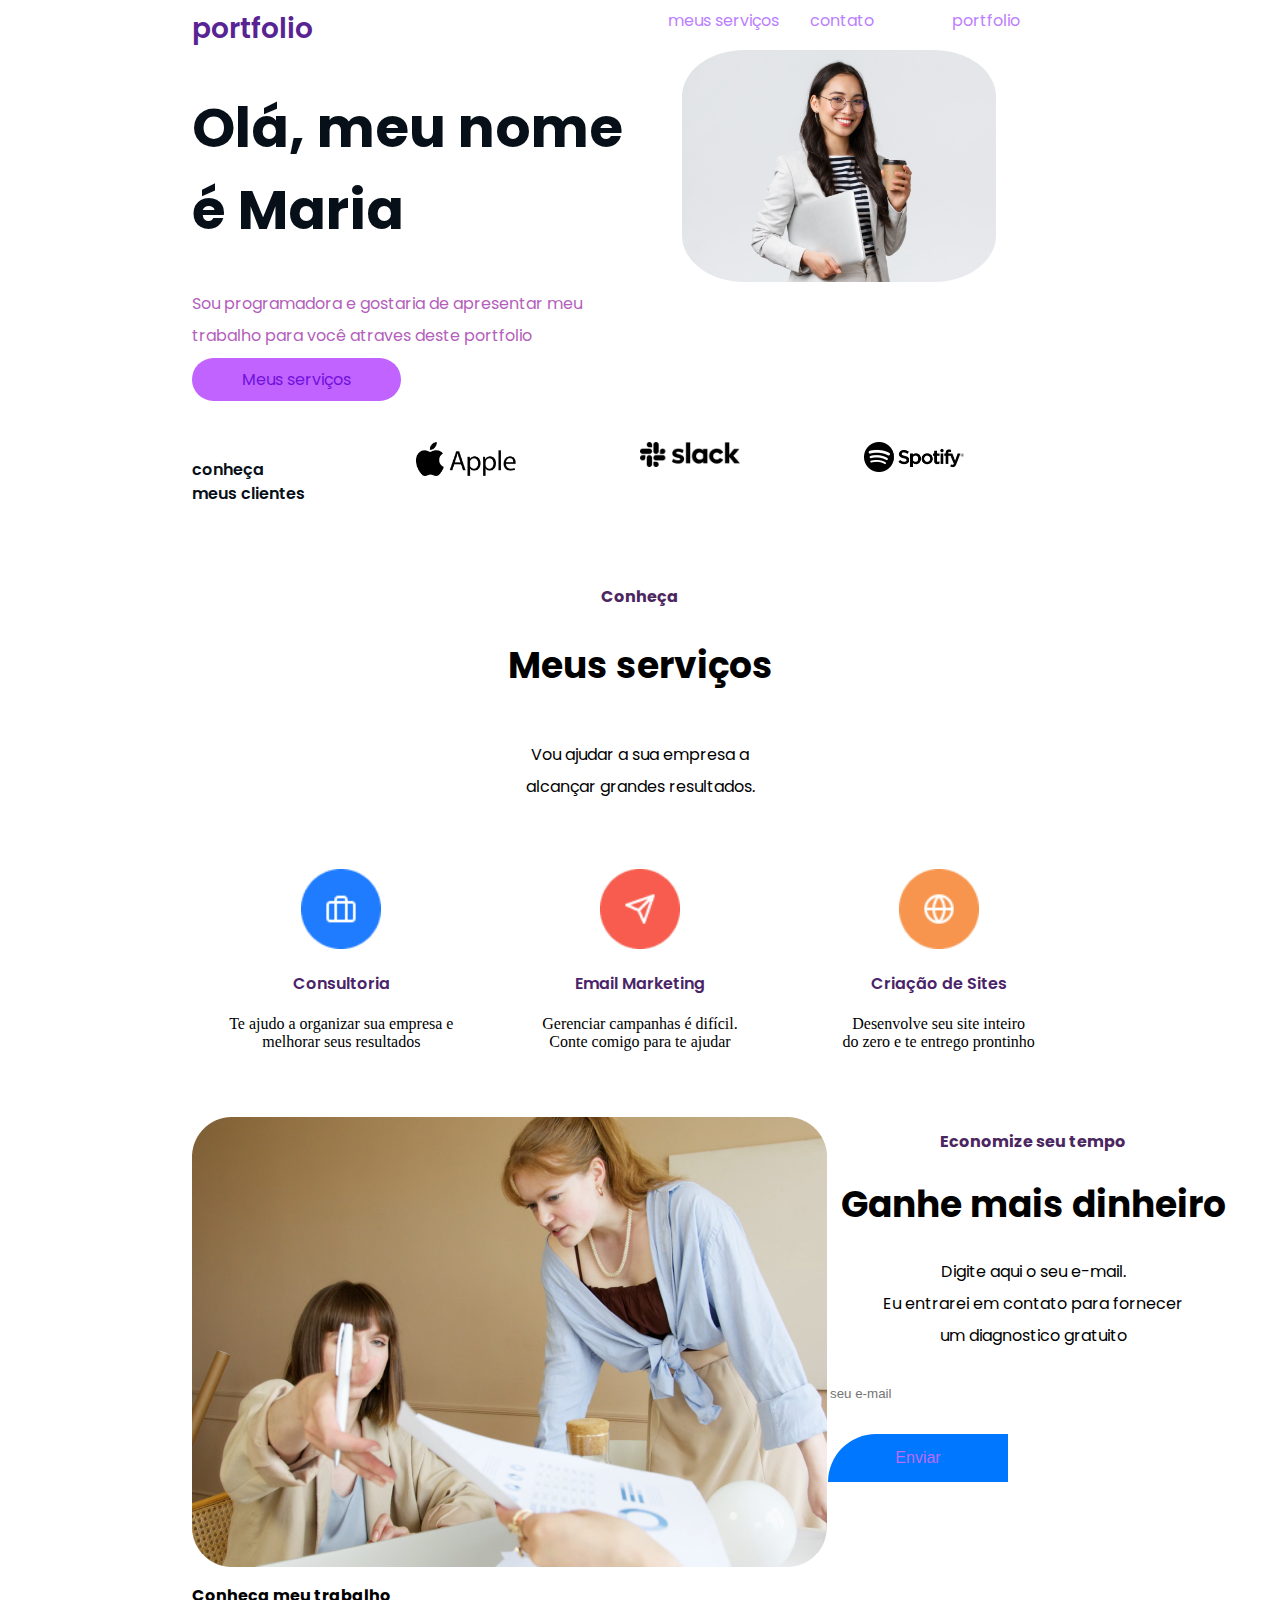
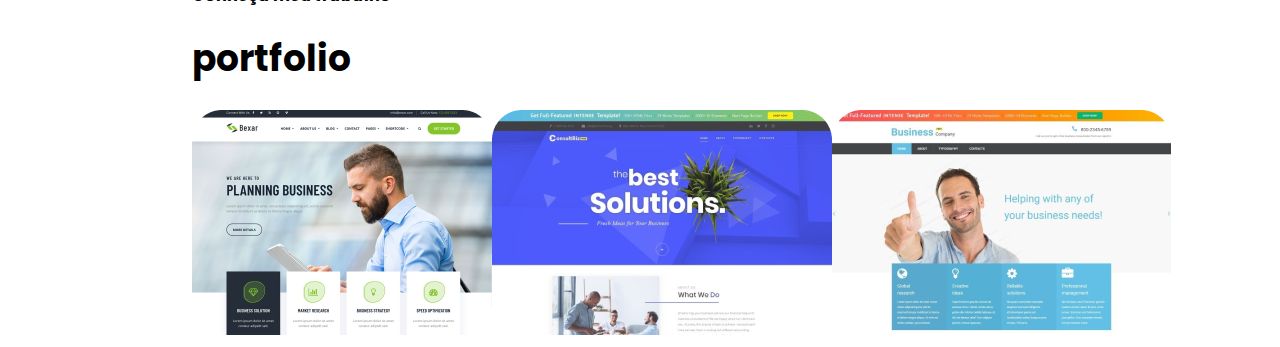
<file: portifolio/index.html>
<!DOCTYPE html>
<html lang="en">

<head>
    <meta charset="UTF-8">
    <!--configura a codificação de caracteres do documento, UTF-8 é codificação de caracteres
    que ppode representar quase todos os caracteres e simbolos do mundo. -->

    <meta http-equiv="X-UA-Compatible" content="IE=edge">
    <!-- isso permite que a pagina seja compativel com o internet explorer -->

    <meta name="viewport" content="width=device-width, initial-scale=1.0">
    <!-- a tag meta viewport, que é essencial para o desing reponsivo de sites. define
     a largura da pagina para ser igual a largura da tela do dispositivo. um  valor de 1.0 significa
     que a pagina sera exibida sem zoom-->
    <link rel="preconnect" href="https://fonts.googleapis.com">
    <link rel="preconnect" href="https://fonts.gstatic.com" crossorigin>
    <link href="https://fonts.googleapis.com/css2?family=Poppins:ital,wght@0,100;0,200;0,
    300;0,400;0,500;0,600;0,700;0,800;0,900;1,100;1,200;1,300;1,400;1,500;1,600;1,700;1,800;1,900&display=swap" link
        rel="stylesheet">
    <link rel="stylesheet" href="estilo.css">
    <title>portfolio</title>

</head>

<body>
    <div class="navegacao">

        <div id="titulo">
            portfolio
        </div>

        <div id="menu">
            <ul>
                <li><a href="#services"> meus serviços </a></li>
                <li><a href="#contact"> contato </a></li>
                <li><a href="#portfoliotitle"> portfolio </a></li>
            </ul>
        </div>
    </div>

    <div class="navegacao">
        <div id="cabecalhocta">
            <h1>Olá, meu nome é Maria </h1>
            <p class="texto"> Sou programadora e gostaria de apresentar meu trabalho
                para você atraves deste portfolio </p>
        <a id= "buttoncta"href="#services">Meus serviços</a>
            </div>

        <div id="cabecalhoimg">
            <img src="img/Group 4.png">
        </div>
    </div>

    <div class="navegacao" id="clientes">
        <div id="cabecalhoclienteTexto">
            <p>conheça<br>    
            meus clientes</p>
    </div>

    <div id=" cabecalhologo">
        <img width="100" src = "img/apple-11 1.png">
    </div>

    <div id=" cabecalhologo">
        <img width="100" src ="img/slack-2 1.png">
    </div>

    <div id=" cabecalhologo">
        <img width="100" src ="img/spotify-1 1.png">
    </div>
</div>
 <div class="navegacao">
<div id="services">
    <h2 id="red">Conheça</h2>
    <h2 id="black">Meus serviços</h2>
</div>
</div>
<div class="navegacao">
    <p class="gray">Vou ajudar a sua empresa a <br>
    alcançar grandes resultados. </p>
</div>
<div class="navegacao">
    <div id="cabecalhologo">
    <img width="80" src="img/Group 21.png">
     <h3>Consultoria</h3>
     <p>Te ajudo a organizar sua empresa e <br>
     melhorar seus resultados</p>
               
    </div>

        <div id="cabecalhologo">
        <img width="80" src="img/Group 17.png">
        <h3>Email Marketing</h3>
        <P>Gerenciar campanhas é difícil. <br>
            Conte comigo para te ajudar</P>
    </div>

     <div id="cabecalhologo">
        <img width="80" src="img/Group 19.png">
        <h3>Criação de Sites</h3>
        <p>Desenvolve seu site inteiro <br>
        do zero e te entrego prontinho</p>
     </div>
    </div>
    <div class="navegacao">
        <div>
            <img src="img/Group 26.png">
        </div>

        <div id="contactform">    
            <h2 id="red">Economize seu tempo</h2>
            <h1 id="black">Ganhe mais dinheiro</h1>
            <p class="gray" >Digite aqui o seu e-mail.
                <br> Eu entrarei em contato para fornecer 
            <br>um diagnostico gratuito </p>

        <form action="https://formspree.io/f/xrbzlzjo" method="post">    
            <input placeholder="seu e-mail" type="text" id="emailinput"
            name="contactemail"requierd="requierd">
            <p>
                <button type="submit">Enviar</button>
            </p>
        </form>
        </div>
    </div>
    <div>
        <h2 id="red2">Conheça meu trabalho</h2>
        <h1 id="black2">portfolio</h1>
    </div>
    <div class="navegacao">
        <div> <img src= "img/bexer-bootstrap-business-template 1.png"></div>
        <div> <img src= "img/modelo-de-site-corporativo-responsivo-gratuito_52524-0-original 1.png"></div>
        <div> <img src= "img/modelo-gratuito-de-site-responsivo-para-negocios_55108-0-original 1.png"></div>

</body>

</html>
</file>
<file: portifolio/estilo.css>
body {
    margin-left: 15%;
    margin-right: 15%;
}

.navegacao {
    display: grid;
    grid-auto-flow: column;
    grid-auto-columns: 1fr;
}

#titulo {
    font-family: Poppins;
    font-size: 28px;
    font-weight: 600;
    line-height: 42px;
    text-align: left;
    width: 119px;
    height: 42px;
    top: 40px;
    left: 160px;
    gap: 0px;
    opacity: 0px;
    color: #582494;
}

#menu ul {
    display: flex;
    list-style-type: none;
    margin: 0;
    padding: 0;
}   

#menu li {
    display: inline-block;
    margin-left: 28px;
    font-family: poppins;
    font-style: normal;
    width: 114px;
    height: 24px;
    top: 49px;
    left: 974px;
    gap: 0px;
    opacity: 0px;
}



p.texto{
    font-family: Poppins;
    font-size: 16px;
    font-weight: 400;
    line-height: 32px;
    text-align: left;
    color: rgb(179, 95, 187);
}



#cabecalhoimg img{
    width: 70%;
    margin-left: 42px;
    border-radius: 20%;
}

#cabecalhocta h1{
    font-family: poppins;
    font-size: 55px;
    font-weight: 700;
    line-height: 82px;
    text-align: left;
    color: #070F18;
}

a {
    color: rgb(187, 127, 255);
    text-decoration: none;
}

#buttoncta{
    width: 180px;
    height: 48px;
    top: 504px;
    left: 160px;
    gap: 0px;
    border-radius: 50px;
    opacity: 0px;
    background:rgb(193, 99, 255);
    font-family: Poppins;
    font-size: 16px;
    line-height: 24px;
    text-align: center;
    color: rgb(112, 17, 221);
    padding: 10px 50px 10px 50px;
}

#clientes{
    margin-top: 50px;
    margin-bottom: 50px;
}

#cabecalhoclienteTexto{
    font-family: Poppins;
    font-size: 16px;
    font-weight: 600;
    line-height: 24px;
    text-align: left;
    color: #070F18;

}

#cabecalhologo{
    text-align:center;
    margin-top: 50px;   
    margin-bottom: 50px;
}

#red{
    font-family: Poppins;
    font-size: 16px;
    font-weight: 700;
    line-height: 24px;
    text-align: center;
    color: rgb(75, 38, 97);
}

#black{
    font-family: Poppins;
    font-size: 36px;
    font-weight: 700;
    line-height: 54px;
    text-align: center;
}

.gray{
    font-family: Poppins;
    font-size: 16px;
    font-weight: 400;
    line-height: 32px;
    text-align: center;
}

h3{
    font-family: Poppins;
    font-size: 16px;
    font-weight: 600;
    line-height: 30px;
    text-align: left;
    color: #4a2369;
    text-align: center;
}

#contactform input{
    width: 406px;
    height: 48px;
    top: 1627px;
    left: 887px;
    gap: 0px;
    border-radius: 50px;
    opacity: 0px;
    border: none;
}

#contactform button{
    width: 180px;
    height: 48px;
    top: 1695px;
    left: 887px;
    gap: 0px;
    border-radius: 50px 0px 0px 0px;
    opacity: 0px;
    background-color: hsl(212, 100%, 50%);
    color: rgb(188, 106, 255);
    border: 0;
    font-size: 16px;
}

#red2{
    font-family: Poppins;
    font-size: 16px;
    font-weight: 700;
    line-height: 24px;
    text-align: left;
}

#black2{
    font-family: Poppins;
    font-size: 36px;
    font-weight: 700;
    line-height: 54px;
    text-align: left;
}
</file>
